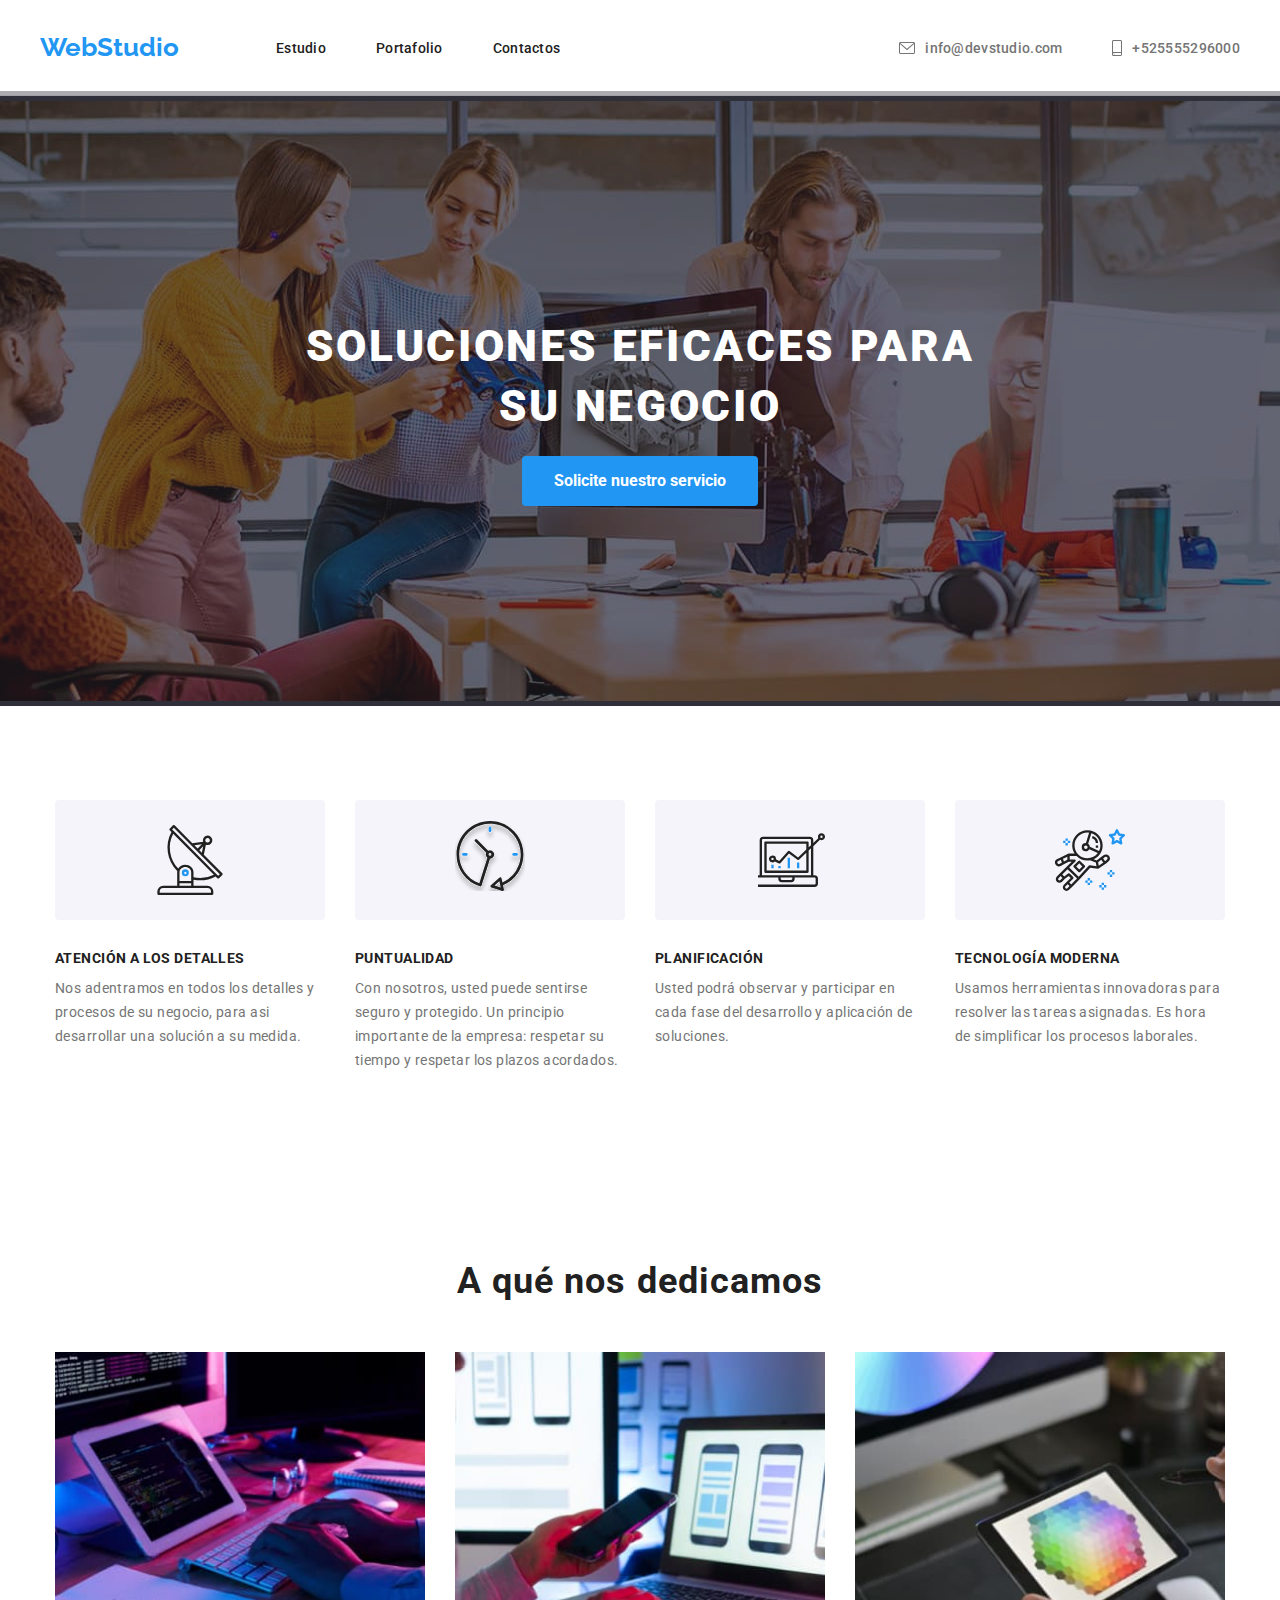
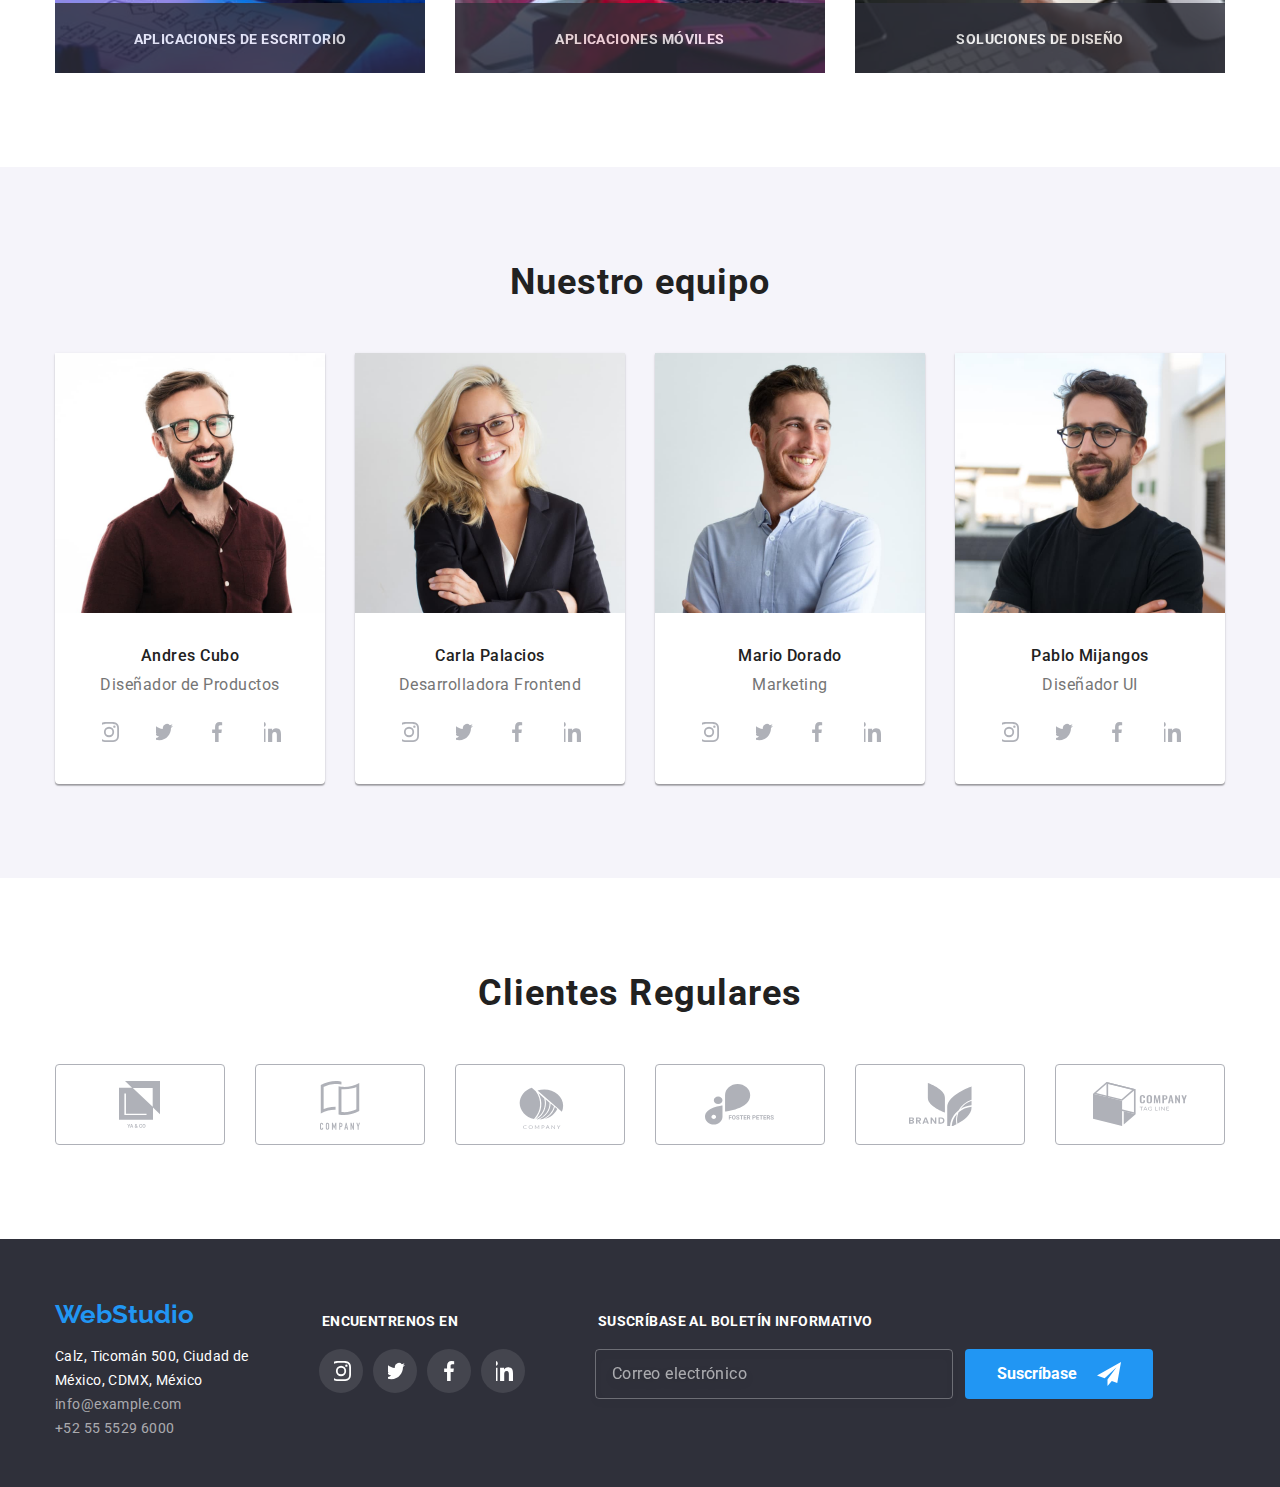
<file: index.html>
<!DOCTYPE html>
<html lang="es">
<head>
    <meta charset="UTF-8">
    <meta http-equiv="X-UA-Compatible" content="IE=edge">
    <meta name="viewport" content="width=device-width, initial-scale=1.0">
    <link rel="stylesheet" href="https://cdnjs.cloudflare.com/ajax/libs/modern-normalize/1.0.0/modern-normalize.min.css"/>
    <link rel="stylesheet" href="./css/styles.css">
    <link href="https://fonts.googleapis.com/css2?family=Raleway:wght@700&family=Roboto:wght@400;500;700;900&display=swap" rel="stylesheet">
    <title>Web studio proyecto</title>
</head>
<body>
    <header>
        <nav>
            <a class="logo" href="/">WebStudio</a>
            <ul class="nav-main links nav">
                <li>
                    <a class="nav-main__line" href="./index.html">Estudio</a>
                </li>
                <li>
                    <a class="nav-main__line" href="./portafolio.html">Portafolio</a>
                </li>
                <li>
                    <a class="nav-main__line" href="#">Contactos</a>
                </li>
            </ul>
        </nav>
        <ul class="nav-contact links nav">
            <li>
                <a class="links-contact" href="mailto:info@devstudio.com">
                    <svg class="links-contact__icon envelope" " width="16" height="12">
                        <use href="./images/svg/icons.svg#envelope"></use>
                    </svg>
                    info@devstudio.com
                </a>
            </li>
            <li>
                <a class="links-contact" href="tel:+525555296000">
                    <svg class="links-contact__icon sphone" width="10" height="16">
                        <use href="./images/svg/icons.svg#smartphone"></use>
                    </svg>
                    +525555296000
                </a>
            </li>
        </ul>
        <!--Lista de menu-->
    </header>
    <main>
        <section class="backdrop is-hidden" data-modal>
            <div class="backdrop__modal">
                <h2 class="backdrop__modalTitle">Deje sus datos, nos contactaremos con usted</h2>
                <form>
                    <ul class="">
                        <li>
                            <label for="user__name__modal">
                                Nombre
                                <input class="form__input" type="text" name="user_name" id="user__name__modal"/>
                                <svg class="form__icon" width="12" height="12">
                                    <use href="./images/svg/icons.svg#form_userIcon"></use>
                                </svg>
                            </label>
                        </li>
                        <li>
                            <label for="user__tel__modal">
                                Teléfono
                                <input class="form__input" type="tel" name="user_tel" id="user__tel__modal"/>
                                <svg class="form__icon" width="13" height="13">
                                    <use href="./images/svg/icons.svg#form_phoneIcon"></use>
                                </svg>
                            </label>
                        </li>
                        <li>
                            <label for="user__email_modal">
                                E-mail
                                <input class="form__input" type="email" name="user__email_modal"/>
                                <svg class="form__icon" width="15" height="12">
                                    <use href="./images/svg/icons.svg#form_mailIcon"></use>
                                </svg>
                            </label>
                        </li>
                        <li>
                            <label for="user__feedback__modal">
                                Comentarios
                                <textarea class="form__input" name="user__feedback__modal" placeholder="Introduzca el texto"></textarea>
                            </label>
                        </li>
                        <li>
                            <label class="user__checkBulletin__modal">
                                <input type="checkbox" name="user_checkBulletin__modal" value="bulletin"></input>
                                </p>
                                    Estoy de acuerdo con el boletín informativo y acepto
                                    los Términos y Condiciones
                                <p>
                            </label>
                        </li>
                        <li class="btn-form-container">
                            <button type="submit" class="btn-blue btn-form">Enviar</button>
                        </li>
                    </ul>
                </form>
                <a class="bm__close-icon" data-modal-close>
                    <svg class="close-icon__svg" width="30" height="30" fill="none">
                        <use href="./images/svg/icons.svg#close_icon"></use>
                    </svg>
                </a>
            </div>
        </section>
        <figure class="main-header">
            <h1>soluciones eficaces para su negocio</h1>
            <button class="btn-blue" type="button" data-modal-open>Solicite nuestro servicio</button>
            <div class="overlay"></div>
        </figure>
        <!--Seccion de caracteristicas de la empresa-->
        <figure class="main-features section">
            <div class="container">
                <ul class="features">
                    <li>
                        <div class="features__icon">
                            <svg class="features__icon__antenna" width="70" height="70">
                                <use href="./images/svg/icons.svg#antenna">
                                </use>
                            </svg>
                        </div>
                        <h5>atención a los detalles</h5>
                        <p>Nos adentramos en todos los detalles y procesos de su negocio, para asi desarrollar una solución a su medida.</p>
                    </li>
                    <li>
                        <div class="features__icon">
                            <svg class="features__icon__clock" width="76" height="78">
                                <use href="./images/svg/icons.svg#clock">
                                </use>
                            </svg>
                        </div>
                        <h5>puntualidad</h5>
                        <p>Con nosotros, usted puede sentirse seguro y protegido. Un principio importante de la empresa: respetar su tiempo y respetar los plazos acordados.</p>
                    </li>
                    <li>
                        <div class="features__icon">
                            <svg class="features__icon__diagram" width="70" height="70">
                                <use href="./images/svg/icons.svg#diagram">
                                </use>
                            </svg>
                        </div>
                        <h5>planificación</h5>
                        <p>Usted podrá observar y participar en cada fase del desarrollo y aplicación de soluciones.</p>
                    </li>
                    <li>
                        <div class="features__icon">
                            <svg class="features__icon__astronaut" width="70" height="70">
                                <use href="./images/svg/icons.svg#astronaut">
                                </use>
                            </svg>
                        </div>
                        <h5>tecnología moderna</h5>
                        <p>Usamos herramientas innovadoras para resolver las tareas asignadas. Es hora de simplificar los procesos laborales.</p>
                    </li>
                </ul>
            </div>
        </figure>
            <!--Seccion a que nos dedicamos imagenes-->
        <section class="content-gallery section">
            <div class="container">    
                <h2>A qué nos dedicamos</h2>
                <ul class="cg-items">
                        <li>
                            <img src="./images/aqnd1.jpg" alt="medium-shot-man-with-coffee-cup" style="width: 370px;">
                            <div class="cg-items-cover">
                                aplicaciones de escritorio
                            </div>
                        </li>
                        <li>
                            <img src="./images/aqnd2.jpg" alt="female-hands-typing-on-computer-keyboard" style="width: 370px;">
                            <div class="cg-items-cover">
                                aplicaciones móviles
                            </div>
                        </li>
                        <li>
                            <img src="./images/aqnd3.jpg" alt="businesswoman-holding-cup-of-coffee-analyzing-financial-graphs-typing-marketing-strategy-while-working-at-company-project-in-startup-office-executive-manager-researching-business-solution" style="width: 370px;">
                            <div class="cg-items-cover">
                                soluciones de diseño
                            </div>
                        </li>
                </ul>
            </div>
        </section>
        <!---Seccion del equipo-->
        <section class="content-staff section">
            <div class="container">
                <h2>Nuestro equipo</h2>
                <div class="ct-ctiner-staff">
                    <figure class="staff">
                        <img src="./images/andres.jpg" alt="hombre-joven-posando" style="width: 270px;">
                        <figcaption>
                            <span>Andres Cubo</span><br>
                            <p>Diseñador de Productos</p>
                        </figcaption>
                        <ul class="staff__icon">
                            <li>
                                <a>
                                    <svg class="staff__icon__sMedia" width="20" height="20">
                                        <use href="./images/svg/icons.svg#instagram_1"></use>
                                    </svg>
                                </a>
                            </li>
                            <li>
                                <a>
                                    <svg class="staff__icon__sMedia" width="20" height="20">
                                        <use href="./images/svg/icons.svg#twitter_2"></use>
                                    </svg>
                                </a>
                            </li>
                            <li>
                                <a>
                                    <svg class="staff__icon__sMedia" width="20" height="20">
                                        <use href="./images/svg/icons.svg#facebook_3"></use>
                                    </svg>
                                </a>
                            </li>
                            <li>
                                <a>
                                    <svg class="staff__icon__sMedia" width="20" height="20">
                                        <use href="./images/svg/icons.svg#linkedin_4"></use>
                                    </svg>
                                </a>
                            </li>
                        </ul>
                    </figure>
                    <figure class="staff">
                        <img src="./images/carla.jpg" alt="mujer-ejecutiva-posando" style="width: 270px;">
                        <figcaption>
                            <span>Carla Palacios</span><br>
                            <p>Desarrolladora Frontend</p>
                        </figcaption>
                        <ul class="staff__icon">
                            <li>
                                <a>
                                    <svg class="staff__icon__sMedia" width="20" height="20">
                                        <use href="./images/svg/icons.svg#instagram_1"></use>
                                    </svg>
                                </a>
                            </li>
                            <li>
                                <a>
                                    <svg class="staff__icon__sMedia" width="20" height="20">
                                        <use href="./images/svg/icons.svg#twitter_2"></use>
                                    </svg>
                                </a>
                            </li>
                            <li>
                                <a>
                                    <svg class="staff__icon__sMedia" width="20" height="20">
                                        <use href="./images/svg/icons.svg#facebook_3"></use>
                                    </svg>
                                </a>
                            </li>
                            <li>
                                <a>
                                    <svg class="staff__icon__sMedia" width="20" height="20">
                                        <use href="./images/svg/icons.svg#linkedin_4"></use>
                                    </svg>
                                </a>
                            </li>
                        </ul>
                    </figure>
                    <figure class="staff">
                        <img src="./images/mario.jpg" alt="hombre-joven-posando" style="width: 270px;">
                        <figcaption>
                            <span>Mario Dorado</span><br>
                            <p>Marketing</p>
                        </figcaption>
                        <ul class="staff__icon">
                            <li>
                                <a>
                                    <svg class="staff__icon__sMedia" width="20" height="20">
                                        <use href="./images/svg/icons.svg#instagram_1"></use>
                                    </svg>
                                </a>
                            </li>
                            <li>
                                <a>
                                    <svg class="staff__icon__sMedia" width="20" height="20">
                                        <use href="./images/svg/icons.svg#twitter_2"></use>
                                    </svg>
                                </a>
                            </li>
                            <li>
                                <a>
                                    <svg class="staff__icon__sMedia" width="20" height="20">
                                        <use href="./images/svg/icons.svg#facebook_3"></use>
                                    </svg>
                                </a>
                            </li>
                            <li>
                                <a>
                                    <svg class="staff__icon__sMedia" width="20" height="20">
                                        <use href="./images/svg/icons.svg#linkedin_4"></use>
                                    </svg>
                                </a>
                            </li>
                        </ul>
                    </figure>
                    <figure class="staff">
                        <img src="./images/pablo.jpg" alt="hombre-ejecutivo-posando" style="width: 270px;">
                        <figcaption>
                            <span>Pablo Mijangos</span><br>
                            <p>Diseñador UI</p>
                        </figcaption>
                        <ul class="staff__icon">
                            <li>
                                <a>
                                    <svg class="staff__icon__sMedia" width="20" height="20">
                                        <use href="./images/svg/icons.svg#instagram_1"></use>
                                    </svg>
                                </a>
                            </li>
                            <li>
                                <a>
                                    <svg class="staff__icon__sMedia" width="20" height="20">
                                        <use href="./images/svg/icons.svg#twitter_2"></use>
                                    </svg>
                                </a>
                            </li>
                            <li>
                                <a>
                                    <svg class="staff__icon__sMedia" width="20" height="20">
                                        <use href="./images/svg/icons.svg#facebook_3"></use>
                                    </svg>
                                </a>
                            </li>
                            <li>
                                <a>
                                    <svg class="staff__icon__sMedia" width="20" height="20">
                                        <use href="./images/svg/icons.svg#linkedin_4"></use>
                                    </svg>
                                </a>
                            </li>
                        </ul>
                    </figure>   
                </div>
            </div>
        </section>
        <section class="content-customers section">
            <div class="container">
                <h2>Clientes Regulares</h2>
                <ul class="ct__customers__logo">
                    <li>
                        <svg class="customer__logo" width="106" height="60">
                            <use href="./images/svg/icons.svg#customer_1"></use>
                        </svg>
                    </li>
                    <li>
                        <svg class="customer__logo" width="106" height="52.83">
                            <use href="./images/svg/icons.svg#customer_2"></use>
                        </svg>
                    </li>
                    <li>
                        <svg class="customer__logo" width="100" height="50">
                            <use href="./images/svg/icons.svg#customer_3"></use>
                        </svg>
                    </li>
                    <li>
                        <svg class="customer__logo" width="70" height="41">
                            <use href="./images/svg/icons.svg#customer_4"></use>
                        </svg>
                    </li>
                    <li>
                        <svg class="customer__logo" width="63" height="43">
                            <use href="./images/svg/icons.svg#customer_5"></use>
                        </svg>
                    </li>
                    <li>
                        <svg class="customer__logo" width="94" height="44">
                            <use href="./images/svg/icons.svg#customer_6"></use>
                        </svg>
                    </li>
                </ul>
            </div>
        </section>
    </main>
    <footer>
        <div class="sc-one-footer container">
            <div>
                <a class="logo lg-foot" href="/">WebStudio</a>
                <address>
                    Calz, Ticomán 500, Ciudad de<br>
                    México, CDMX, México<br>
                    <a href="mailto:info@example.com">info@example.com</a><br>
                    <a href="tel:+525555296000">+52 55 5529 6000</a>
                </address>   
            </div>
            <div class="social-nets">
                <!--social medias-->
                <p>encuentrenos en</p>
                <ul class="social__nets__icon">
                    <li>
                        <a href="https://www.instagram.com">
                            <svg class="sni__sMedia" width="20" height="20">
                                <use href="./images/svg/icons.svg#instagram_1"></use>
                            </svg>
                        </a>
                    </li>
                    <li>
                        <a href="https://www.twitter.com">
                            <svg class="sni__sMedia" width="20" height="20">
                                <use href="./images/svg/icons.svg#twitter_2"></use>
                            </svg>
                        </a>
                    </li>
                    <li>
                        <a href="https://www.facebook.com" >
                            <svg class="sni__sMedia" width="20" height="20">
                                <use href="./images/svg/icons.svg#facebook_3"></use>
                            </svg>
                        </a>    
                    </li>
                    <li>
                        <a href="https://www.linkedin.com">
                            <svg class="sni__sMedia" width="20" height="20">
                                <use href="./images/svg/icons.svg#linkedin_4"></use>
                            </svg>
                        </a>    
                    </li>
                </ul>            
            </div>
            <div class="footer__subs">
                <!--suscribes-->
                <p>suscríbase al boletín informativo</p>
                <form>
                    <input type="mail" placeholder="Correo electrónico">
                    <button type="submit" class="btn-blue btn-form">
                        Suscríbase
                        <svg height="24" width="24">
                            <use href="./images/svg/icons.svg#subs_sendIcon"></use>
                        </svg>
                    </button>
                </form>
            </div>
        </div>
    </footer>
    <script src="./js/modal.js"></script>
</body>
</html>
</file>
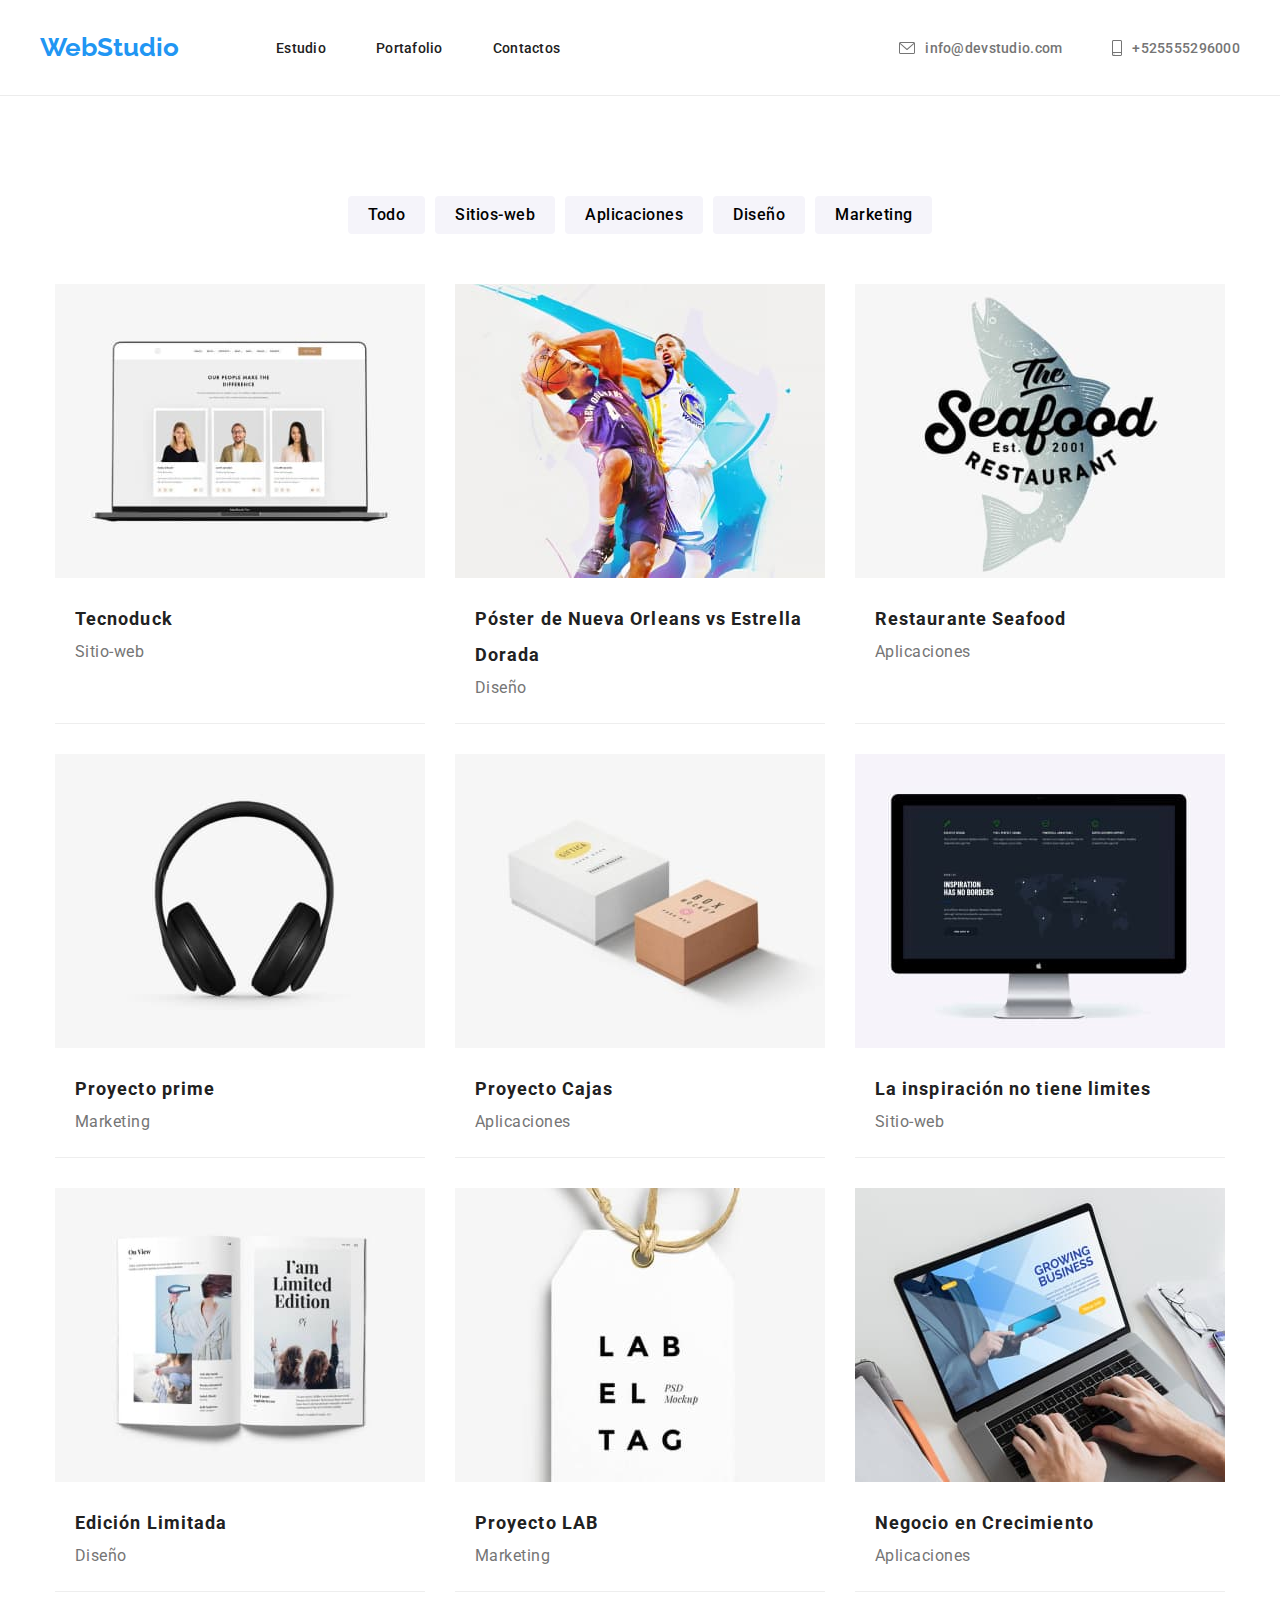
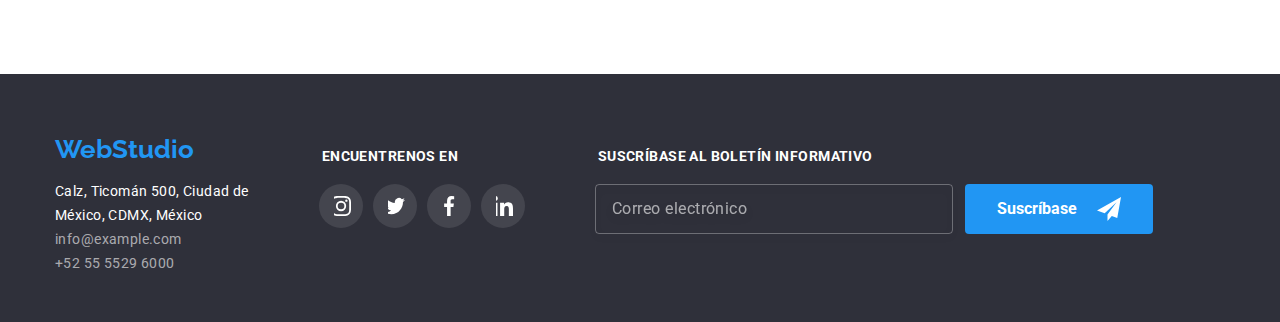
<file: portafolio.html>
<!DOCTYPE html>
<html lang="es">
<head>
    <meta charset="UTF-8">
    <meta http-equiv="X-UA-Compatible" content="IE=edge">
    <meta name="viewport" content="width=device-width, initial-scale=1.0">
    <link rel="stylesheet" href="https://cdnjs.cloudflare.com/ajax/libs/modern-normalize/1.0.0/modern-normalize.min.css"/>
    <link rel="stylesheet" type="text/css" media="screen" href="./css/styles.css">
    <link href="https://fonts.googleapis.com/css2?family=Raleway:wght@700&family=Roboto:wght@400;500;700;900&display=swap" rel="stylesheet">
    <title>portafolio</title>
</head>
<body>
    <header>
        <!--Lista de menu-->
        <nav>
            <a class="logo" href="/">WebStudio</a>
            <ul class="nav-main links nav">
                <li>
                    <a class="nav-main__line" href="./index.html">Estudio</a>
                </li>
                <li>
                    <a class="nav-main__line" href="./portafolio.html">Portafolio</a>
                </li>
                <li>
                    <a class="nav-main__line" href="#">Contactos</a>
                </li>
            </ul>
        </nav>
        <ul class="nav-contact links nav">
            <li>
                <a class="links-contact" href="mailto:info@devstudio.com">
                    <svg class="links-contact__icon envelope" width="16" height="12">
                        <use href="./images/svg/icons.svg#envelope"></use>
                    </svg>
                    info@devstudio.com
                </a>
            </li>
            <li>
                <a class="links-contact" href="tel:+525555296000">
                    <svg class="links-contact__icon sphone" width="10" height="16">
                        <use href="./images/svg/icons.svg#smartphone"></use>
                    </svg>
                    +525555296000
                </a>
            </li>
        </ul>
    </header>
    <main>
        <!--filters-->
        <div class="container">
            <div>
                <ul class="filters">
                    <li><button class="btn-light" type="button">Todo</button></li>
                    <li><button class="btn-light" type="button">Sitios-web</button></li>
                    <li><button class="btn-light" type="button">Aplicaciones</button></li>
                    <li><button class="btn-light" type="button">Diseño</button></li>
                    <li><button class="btn-light" type="button">Marketing</button></li>
                </ul>
            </div>
            <!--articles-->
            <div class="content-item">
                <figure class="item">
                    <div class="ct-item__hidden">
                        <img src="./images/01-tecnoduck.jpg" alt="open-laptop" width="370" height="294">
                        <div class="ct-item__pop-up">
                             Tecnoduck es una plataforma de distribución de coronavirus 
                             de última generación. Las compañías usan esta plataforma para
                             el espionaje digital y los ataques a los servidores seguros de 
                             la competencia.
                        </div>
                    </div>
                   <figcaption>
                        <span>Tecnoduck</span><br>
                        Sitio-web
                   </figcaption>
                </figure>
                <figure class="item">
                    <div class="ct-item__hidden">
                        <img src="./images/02-pnovsed.jpg" alt="two-gamers-basketball" width="370" height="294">
                        <div class="ct-item__pop-up">
                             Lorem ipsum dolor, sit amet consectetur adipisicing elit. Tempore maxime, 
                             neque fuga perspiciatis quibusdam repellat magnam odit obcaecati ea? 
                             Inventore obcaecati maxime ipsum odit. Facilis enim quidem sit dignissimos ex.
                        </div>
                    </div>
                    <figcaption>
                         <span>Póster de Nueva Orleans vs Estrella Dorada</span><br>
                         Diseño
                    </figcaption>
                </figure>
                 <figure class="item">
                    <div class="ct-item__hidden">
                        <img src="./images/03-rseafood.jpg" alt="fish-logo" width="370" height="294">
                        <div class="ct-item__pop-up">
                            Lorem ipsum dolor, sit amet consectetur adipisicing elit. Tempore maxime,
                            neque fuga perspiciatis quibusdam repellat magnam odit obcaecati ea?
                            Inventore obcaecati maxime ipsum odit. Facilis enim quidem sit dignissimos ex.
                        </div>
                    </div>
                    <figcaption>
                         <span>Restaurante Seafood</span><br>
                         Aplicaciones
                    </figcaption>
                </figure>
                <figure class="item">
                    <div class="ct-item__hidden">
                        <img src="./images/04-pprime.jpg" alt="headphones" width="370" height="294">
                        <div class="ct-item__pop-up">
                            Lorem ipsum dolor, sit amet consectetur adipisicing elit. Tempore maxime,
                            neque fuga perspiciatis quibusdam repellat magnam odit obcaecati ea?
                            Inventore obcaecati maxime ipsum odit. Facilis enim quidem sit dignissimos ex.
                        </div>
                    </div>
                    <figcaption>
                         <span>Proyecto prime</span><br>
                         Marketing
                    </figcaption>
                </figure>
                <figure class="item">
                    <div class="ct-item__hidden">
                        <img src="./images/05-pbox.jpg" alt="two-boxs" width="370" height="294">
                        <div class="ct-item__pop-up">
                            Lorem ipsum dolor, sit amet consectetur adipisicing elit. Tempore maxime,
                            neque fuga perspiciatis quibusdam repellat magnam odit obcaecati ea?
                            Inventore obcaecati maxime ipsum odit. Facilis enim quidem sit dignissimos ex.
                        </div>
                    </div>
                    <figcaption>
                         <span>Proyecto Cajas</span><br>
                         Aplicaciones
                    </figcaption>
                </figure>
                <figure class="item">
                    <div class="ct-item__hidden">
                        <img src="./images/06-inspiration.jpg" alt="desktop" width="370" height="294">
                        <div class="ct-item__pop-up">
                            Lorem ipsum dolor, sit amet consectetur adipisicing elit. Tempore maxime,
                            neque fuga perspiciatis quibusdam repellat magnam odit obcaecati ea?
                            Inventore obcaecati maxime ipsum odit. Facilis enim quidem sit dignissimos ex.
                        </div>
                    </div>
                    <figcaption>
                         <span>La inspiración no tiene limites</span><br>
                         Sitio-web
                    </figcaption>
                </figure>
                <figure class="item">
                    <div class="ct-item__hidden">
                        <img src="./images/07-edlimited.jpg" alt="open-book" width="370" height="294">
                        <div class="ct-item__pop-up">
                            Lorem ipsum dolor, sit amet consectetur adipisicing elit. Tempore maxime,
                            neque fuga perspiciatis quibusdam repellat magnam odit obcaecati ea?
                            Inventore obcaecati maxime ipsum odit. Facilis enim quidem sit dignissimos ex.
                        </div>
                    </div>
                    <figcaption>
                         <span>Edición Limitada</span><br>
                         Diseño
                    </figcaption>
                </figure>
                <figure class="item">
                    <div class="ct-item__hidden">
                        <img src="./images/08-plab.jpg" alt="price-tag" width="370" height="294">
                        <div class="ct-item__pop-up">
                            Lorem ipsum dolor, sit amet consectetur adipisicing elit. Tempore maxime,
                            neque fuga perspiciatis quibusdam repellat magnam odit obcaecati ea?
                            Inventore obcaecati maxime ipsum odit. Facilis enim quidem sit dignissimos ex.
                        </div>
                    </div>
                    <figcaption>
                         <span>Proyecto LAB</span><br>
                         Marketing
                    </figcaption>
                </figure>
                <figure class="item">
                    <div class="ct-item__hidden">
                        <img src="./images/09-business.jpg" alt="business-laptop" width="370" height="294">
                        <div class="ct-item__pop-up">
                            Lorem ipsum dolor, sit amet consectetur adipisicing elit. Tempore maxime,
                            neque fuga perspiciatis quibusdam repellat magnam odit obcaecati ea?
                            Inventore obcaecati maxime ipsum odit. Facilis enim quidem sit dignissimos ex.
                        </div>
                    </div>
                    <figcaption>
                         <span>Negocio en Crecimiento</span><br>
                         Aplicaciones
                    </figcaption>
                </figure>
            </div>
        </div>
    </main>
    <footer>
            <div class="sc-one-footer container">
                <div>
                    <a class="logo lg-foot" href="/">WebStudio</a>
                    <address>
                        Calz, Ticomán 500, Ciudad de<br>
                        México, CDMX, México<br>
                        <a href="mailto:info@example.com">info@example.com</a><br>
                        <a href="tel:+525555296000">+52 55 5529 6000</a>
                    </address>   
                </div>
                <div class="social-nets">
                    <!--social medias-->
                    <p>encuentrenos en</p>
                    <ul class="social__nets__icon">
                        <li>
                            <a href="https://www.instagram.com">
                                <svg class="sni__sMedia" width="20" height="20">
                                    <use href="./images/svg/icons.svg#instagram_1"></use>
                                </svg>
                            </a>
                        </li>
                        <li>
                            <a href="https://www.instagram.com">
                                <svg class="sni__sMedia" width="20" height="20">
                                    <use href="./images/svg/icons.svg#twitter_2"></use>
                                </svg>
                            </a>
                        </li>
                        <li>
                            <a href="https://www.instagram.com" >
                                <svg class="sni__sMedia" width="20" height="20">
                                    <use href="./images/svg/icons.svg#facebook_3"></use>
                                </svg>
                            </a>    
                        </li>
                        <li>
                            <a href="https://www.instagram.com">
                                <svg class="sni__sMedia" width="20" height="20">
                                    <use href="./images/svg/icons.svg#linkedin_4"></use>
                                </svg>
                            </a>    
                        </li>
                    </ul>             
                </div>
                <div class="footer__subs">
                    <!--suscribes-->
                    <p>suscríbase al boletín informativo</p>
                    <form>
                        <input type="mail" placeholder="Correo electrónico">
                        <button type="submit" class="btn-blue btn-form">
                            Suscríbase
                            <svg height="24" width="24">
                                <use href="./images/svg/icons.svg#subs_sendIcon"></use>
                            </svg>
                        </button>
                    </form>
                </div>
            </div>
    </footer>
</body>
</html>
</file>
<file: css/styles.css>
*,
*::after,
*::before {
  margin: 0;
  padding: 0;
  box-sizing: border-box;
}

body {
  font-family: "Roboto", sans-serif;
  font-size: 14px;
  color: #212121;
  background-color: #FFFFFF;
  position: relative;
}

a {
  color: #212121;
  text-decoration: none;
  cursor: pointer;
}

li {
  list-style: none;
}

h2 {
  font-weight: 700;
  font-size: 36px;
  line-height: 42px;
  text-align: center;
  letter-spacing: 0.03em;
  margin-bottom: 50px;
}

address {
  font-style: normal;
  font-weight: 400;
  line-height: 24px;
  letter-spacing: 0.03em;
  color: #FFFFFF;
}
address a {
  color: rgba(255, 255, 255, 0.6);
}

.container {
  padding: 0 15px;
  max-width: 1200px;
  margin: 0 auto;
}

.section {
  padding: 94px 0;
}

.backdrop {
  position: fixed;
  top: 0;
  left: 0;
  bottom: 0;
  right: 0;
  background: rgba(0, 0, 0, 0.8);
  z-index: 2;
  display: flex;
  justify-content: center;
  align-items: center;
  visibility: visible;
  opacity: 1;
  transition: opacity 250ms cubic-bezier(0.4, 0, 0.2, 1), visibility 250ms cubic-bezier(0.4, 0, 0.2, 1);
}
.backdrop__modal {
  position: relative;
  width: 95%;
  max-width: 528px;
  height: 581px;
  background: #FFFFFF;
  box-shadow: 0px 1px 3px rgba(0, 0, 0, 0.12), 0px 1px 1px rgba(0, 0, 0, 0.14), 0px 2px 1px rgba(0, 0, 0, 0.2);
  border-radius: 4px;
}
.backdrop__modal .bm__close-icon {
  position: absolute;
  top: 0;
  right: 0;
}
.backdrop__modal form {
  padding: 0px 40px;
  font-weight: 400;
  font-size: 12px;
  line-height: 14px;
  letter-spacing: 0.01em;
}
.backdrop__modal form ul li label {
  position: relative;
  display: flex;
  flex-direction: column;
  margin-bottom: 10px;
  gap: 4px;
  color: #757575;
}
.backdrop__modal form ul li label input {
  border: 1px solid rgba(33, 33, 33, 0.2);
  border-radius: 4px;
  height: 40px;
  padding: 0px 38px;
}
.backdrop__modal form ul li label textarea {
  border: 1px solid rgba(33, 33, 33, 0.2);
  border-radius: 4px;
  height: 120px;
  padding: 12px 16px;
  resize: none;
}
.backdrop__modal form ul li label textarea::placeholder {
  color: rgba(117, 117, 117, 0.5);
}
.backdrop__modal form ul li label .form__icon {
  position: absolute;
  top: 55%;
  left: 14px;
  fill: #212121;
}
.backdrop__modal form ul li label .form__input:focus, .backdrop__modal form ul li label .form__input:hover {
  border: 3px solid #2196F3;
}
.backdrop__modal form ul li label .form__input:hover + .form__icon,
.backdrop__modal form ul li label .form__input:focus + .form__icon {
  fill: #2196F3;
}
.backdrop__modal form ul li .user__checkBulletin__modal {
  flex-direction: row;
  align-items: flex-start;
  gap: 9px;
  margin: 20px 12px 20px 12px;
  font-size: 14px;
  line-height: 24px;
  letter-spacing: 0.03em;
}
.backdrop__modal form ul li .user__checkBulletin__modal input {
  width: 16px;
  height: 15px;
  margin-top: 4px;
}
.backdrop__modal form ul li .btn-form {
  padding: 10px 75px;
}
.backdrop__modal form ul .btn-form-container {
  text-align: center;
}
.backdrop__modalTitle {
  font-size: 20px;
  line-height: 23px;
  text-align: center;
  letter-spacing: 0.03em;
  margin: 40px 40px 14px 40px;
}

.is-hidden {
  visibility: hidden;
  opacity: 0;
  pointer-events: none;
}

button {
  cursor: pointer;
}

.btn-blue {
  font-weight: 700;
  font-size: 16px;
  line-height: 30px;
  color: #FFFFFF;
  background: #2196F3;
  border: none;
  padding: 10px 32px;
  position: relative;
  z-index: 1;
  border-radius: 4px;
}

.btn-light {
  font-weight: 500;
  font-size: 16px;
  line-height: 26px;
  text-align: center;
  letter-spacing: 0.03em;
  border: none;
  border-radius: 4px;
  padding: 6px 20px;
  background-color: #F5F4FA;
}

.btn-light:hover {
  color: #FFFFFF;
  background: #2196F3;
}

.content-customers .ct__customers__logo {
  display: flex;
  flex-wrap: wrap;
  justify-content: center;
  align-items: center;
  gap: 30px;
}
.content-customers .ct__customers__logo li {
  display: flex;
  justify-content: center;
  align-items: center;
  flex-wrap: wrap;
  width: 170px;
  height: 81px;
  border: 1px solid #AFB1B8;
  border-radius: 4px;
  cursor: pointer;
}
.content-customers .ct__customers__logo .customer__logo {
  fill: #AFB1B8;
}
.content-customers .ct__customers__logo li:hover {
  border: 1px solid #2196F3;
}
.content-customers .ct__customers__logo li:hover .customer__logo {
  fill: #2196F3;
}

.content-gallery .cg-items {
  display: flex;
  justify-content: center;
  flex-wrap: wrap;
  gap: 30px;
}
.content-gallery .cg-items li {
  position: relative;
  display: flex;
  text-align: center;
}
.content-gallery .cg-items li .cg-items-cover {
  position: absolute;
  opacity: 0.8;
  background: #2F303A;
  width: 370px;
  height: 70px;
  bottom: 0px;
  right: 0px;
  padding: 28px 0px;
  color: #FFFFFF;
  font-weight: 700;
  line-height: 16px;
  text-align: center;
  letter-spacing: 0.03em;
  text-transform: uppercase;
}

.content-staff {
  background: #F5F4FA;
}
.content-staff .ct-ctiner-staff {
  display: flex;
  justify-content: center;
  flex-wrap: wrap;
  gap: 30px;
}
.content-staff .ct-ctiner-staff .staff {
  box-shadow: 0px 1px 3px rgba(0, 0, 0, 0.12), 0px 1px 1px rgba(0, 0, 0, 0.14), 0px 2px 1px rgba(0, 0, 0, 0.2);
  border-radius: 0px 0px 4px 4px;
  background: #FFFFFF;
}
.content-staff .ct-ctiner-staff .staff figcaption {
  font-weight: 400;
  font-size: 16px;
  line-height: 19px;
  text-align: center;
  letter-spacing: 0.03em;
  padding: 30px 0 16px 0;
}
.content-staff .ct-ctiner-staff .staff figcaption p {
  color: #757575;
  padding-top: 10px;
}
.content-staff .ct-ctiner-staff .staff figcaption span {
  font-weight: 500;
}
.content-staff .ct-ctiner-staff .staff .staff__icon {
  display: flex;
  justify-content: center;
  align-items: center;
  gap: 10px;
  padding: 0 32px;
  padding-bottom: 30px;
}
.content-staff .ct-ctiner-staff .staff .staff__icon li {
  display: block;
  width: 44px;
  height: 44px;
  border-radius: 50%;
}
.content-staff .ct-ctiner-staff .staff .staff__icon li a {
  display: flex;
  align-items: center;
  justify-content: center;
  text-align: center;
  height: 44px;
}
.content-staff .ct-ctiner-staff .staff .staff__icon .staff__icon__sMedia, .content-staff .ct-ctiner-staff .staff .staff__icon .sni__sMedia {
  fill: #AFB1B8;
}
.content-staff .ct-ctiner-staff .staff .staff__icon li:hover, .content-staff .ct-ctiner-staff .staff .staff__icon li:focus, .content-staff .ct-ctiner-staff .staff .staff__icon li:hover .staff__icon__sMedia {
  background: #2196F3;
  fill: #FFFFFF;
}

footer {
  padding-top: 60px;
  padding-bottom: 47px;
  background-color: #2F303A;
}

.sc-one-footer {
  display: flex;
  flex-wrap: wrap;
}
.sc-one-footer div:not(:last-child) {
  margin-right: 70px;
}
.sc-one-footer .social-nets {
  margin-top: 14px;
}
.sc-one-footer .social-nets p {
  font-weight: 700;
  line-height: 16px;
  letter-spacing: 0.03em;
  text-transform: uppercase;
  color: #FFFFFF;
  margin-left: 3px;
}
.sc-one-footer .social__nets__icon {
  display: flex;
  justify-content: center;
  align-items: center;
  padding-inline-start: 0px;
  margin-block-start: 20px;
  gap: 10px;
}
.sc-one-footer .social__nets__icon li {
  display: flex;
  justify-content: center;
  align-items: center;
  width: 44px;
  height: 44px;
  border-radius: 50%;
  background: rgba(255, 255, 255, 0.1);
}
.sc-one-footer .social__nets__icon li a {
  width: 20px;
  height: 20px;
}
.sc-one-footer .social__nets__icon li:hover, .sc-one-footer .social__nets__icon li:focus, .sc-one-footer .social__nets__icon li:hover .sni__sMedia {
  background: #2196F3;
}
.sc-one-footer .social__nets__icon .sni__sMedia {
  fill: #FFFFFF;
}
.sc-one-footer .footer__subs {
  margin-top: 14px;
}
.sc-one-footer .footer__subs p {
  font-weight: 700;
  line-height: 16px;
  letter-spacing: 0.03em;
  text-transform: uppercase;
  color: #FFFFFF;
  margin-left: 3px;
}
.sc-one-footer .footer__subs form {
  display: flex;
  flex-wrap: wrap;
  gap: 12px;
  margin-top: 20px;
}
.sc-one-footer .footer__subs form input {
  border: 1px solid rgba(255, 255, 255, 0.3);
  filter: drop-shadow(0px 4px 4px rgba(0, 0, 0, 0.15));
  border-radius: 4px;
  width: 358px;
  background: none;
  padding-left: 16px;
  font-style: normal;
  font-weight: 400;
  font-size: 16px;
  line-height: 20px;
  color: rgba(255, 255, 255, 0.6);
}
.sc-one-footer .footer__subs form input::placeholder {
  font-style: normal;
  font-weight: 400;
  font-size: 16px;
  line-height: 20px;
  display: flex;
  align-items: center;
  letter-spacing: 0.03em;
  color: rgba(255, 255, 255, 0.6);
}
.sc-one-footer .footer__subs form button {
  display: flex;
  align-items: center;
  gap: 20px;
}

.lg-foot {
  padding-bottom: 14px;
}

*,
*::after,
*::before {
  margin: 0;
  padding: 0;
  box-sizing: border-box;
}

body {
  font-family: "Roboto", sans-serif;
  font-size: 14px;
  color: #212121;
  background-color: #FFFFFF;
  position: relative;
}

a {
  color: #212121;
  text-decoration: none;
  cursor: pointer;
}

li {
  list-style: none;
}

h2 {
  font-weight: 700;
  font-size: 36px;
  line-height: 42px;
  text-align: center;
  letter-spacing: 0.03em;
  margin-bottom: 50px;
}

address {
  font-style: normal;
  font-weight: 400;
  line-height: 24px;
  letter-spacing: 0.03em;
  color: #FFFFFF;
}

address a {
  color: rgba(255, 255, 255, 0.6);
}

.container {
  padding: 0 15px;
  max-width: 1200px;
  margin: 0 auto;
}

.section {
  padding: 94px 0;
}

header {
  display: flex;
  justify-content: space-between;
  flex-wrap: wrap;
  align-items: center;
  border-bottom: 1px solid #ECECEC;
  padding: 32px calc((100% - 1200px) / 2);
  gap: 20px;
}
header nav {
  display: flex;
  flex-wrap: wrap;
  align-items: center;
  gap: 97px;
}
header nav .logo {
  display: block;
  font-family: "Raleway";
  font-weight: 700;
  font-size: 26px;
  line-height: 31px;
  color: #2196F3;
}
header nav ul li {
  position: relative;
}
header .nav-contact li .links-contact {
  display: flex;
  align-items: center;
  gap: 10px;
  color: #757575;
  fill: #757575;
}
header .links li {
  font-weight: 500;
  line-height: 16px;
  letter-spacing: 0.02em;
}

.nav {
  display: flex;
  align-items: center;
}

.nav-main,
.nav-contact {
  padding-inline-start: 0;
  gap: 50px;
}

.nav-main__line:hover::after {
  content: "";
  display: block;
  position: absolute;
  bottom: -36px;
  right: 0;
  width: 100%;
  height: 5px;
  border-radius: 2.5px;
  background-color: #2196F3;
}

header .nav-contact li .links-contact:focus,
header .nav-contact li .links-contact:hover,
header nav .nav-main li:hover a,
header nav .nav-main li:focus a,
header .nav-contact li .links-contact:hover .links-contact__icon {
  color: #2196F3;
  fill: #2196F3;
}

.logo {
  display: block;
  font-family: "Raleway";
  font-weight: 700;
  font-size: 26px;
  line-height: 31px;
  color: #2196F3;
}

.main-features .features {
  display: flex;
  justify-content: space-evenly;
  flex-wrap: wrap;
  gap: 30px;
}
.main-features .features li {
  width: 270px;
}
.main-features .features li h5 {
  font-weight: 700;
  font-size: 14px;
  line-height: 16px;
  letter-spacing: 0.03em;
  text-transform: uppercase;
  margin-bottom: 10px;
}
.main-features .features li p {
  font-weight: 400;
  font-size: 14px;
  line-height: 24px;
  letter-spacing: 0.03em;
  color: #757575;
}
.main-features .features .features__icon {
  display: flex;
  align-items: center;
  justify-content: center;
  background: #F5F4FA;
  border-radius: 4px;
  height: 120px;
  width: 270px;
  margin-bottom: 30px;
}

*,
*::after,
*::before {
  margin: 0;
  padding: 0;
  box-sizing: border-box;
}

body {
  font-family: "Roboto", sans-serif;
  font-size: 14px;
  color: #212121;
  background-color: #FFFFFF;
  position: relative;
}

a {
  color: #212121;
  text-decoration: none;
  cursor: pointer;
}

li {
  list-style: none;
}

h2 {
  font-weight: 700;
  font-size: 36px;
  line-height: 42px;
  text-align: center;
  letter-spacing: 0.03em;
  margin-bottom: 50px;
}

address {
  font-style: normal;
  font-weight: 400;
  line-height: 24px;
  letter-spacing: 0.03em;
  color: #FFFFFF;
}

address a {
  color: rgba(255, 255, 255, 0.6);
}

.container {
  padding: 0 15px;
  max-width: 1200px;
  margin: 0 auto;
}

.section {
  padding: 94px 0;
}

.main-header {
  position: relative;
  padding: 200px calc((100% - 1200px) / 2);
  text-align: center;
  margin: auto;
  background-position: center;
  background-repeat: no-repeat;
  background-image: url(../images/bg-image.jpg);
  max-width: 1600px;
  background-color: #2F303A;
}
.main-header .overlay {
  position: absolute;
  bottom: 0;
  right: 0;
  background: rgba(47, 48, 58, 0.4);
  height: 100.8%;
  width: 100%;
}
.main-header h1 {
  font-weight: 900;
  font-size: 44px;
  line-height: 60px;
  text-align: center;
  letter-spacing: 0.06em;
  text-transform: uppercase;
  color: #FFFFFF;
  max-width: 700px;
  margin: 20px auto;
  position: relative;
  z-index: 1;
}

.filters {
  padding: 0px 25%;
  padding-top: 100px;
  padding-bottom: 50px;
  display: flex;
  justify-content: space-between;
  align-items: center;
}
.filters li:not(:last-child) {
  margin-right: 10px;
}

.content-item {
  display: flex;
  flex-wrap: wrap;
  justify-content: center;
  gap: 30px;
  padding-bottom: 82px;
}
.content-item .item {
  width: 370px;
  border-bottom: 1px solid #EEEEEE;
}
.content-item .item:hover, .content-item .item:focus {
  cursor: pointer;
  box-shadow: 0px 1px 1px rgba(0, 0, 0, 0.12), 0px 4px 4px rgba(0, 0, 0, 0.06), 1px 4px 6px rgba(0, 0, 0, 0.16);
}
.content-item .item figcaption {
  font-size: 16px;
  line-height: 30px;
  letter-spacing: 0.03em;
  color: #757575;
  padding: 20px;
}
.content-item .item figcaption span {
  font-weight: 700;
  font-size: 18px;
  line-height: 36px;
  letter-spacing: 0.06em;
  color: #212121;
}
.content-item .item .ct-item__hidden {
  position: relative;
  overflow: hidden;
}
.content-item .item .ct-item__hidden .ct-item__pop-up {
  position: absolute;
  top: 0;
  left: 0;
  z-index: 2;
  font-weight: 400;
  font-size: 18px;
  line-height: 28px;
  letter-spacing: 0.03em;
  background: rgba(33, 150, 243, 0.9);
  color: #FFFFFF;
  padding: 63px 24px;
  width: 100%;
  height: 294px;
  transform: translateY(105%);
  transition: 250ms;
  transition-timing-function: cubic-bezier(0.4, 0, 0.2, 1);
}
.content-item .item:hover .ct-item__pop-up {
  transform: translateY(0%);
}

/*# sourceMappingURL=styles.css.map */
</file>
